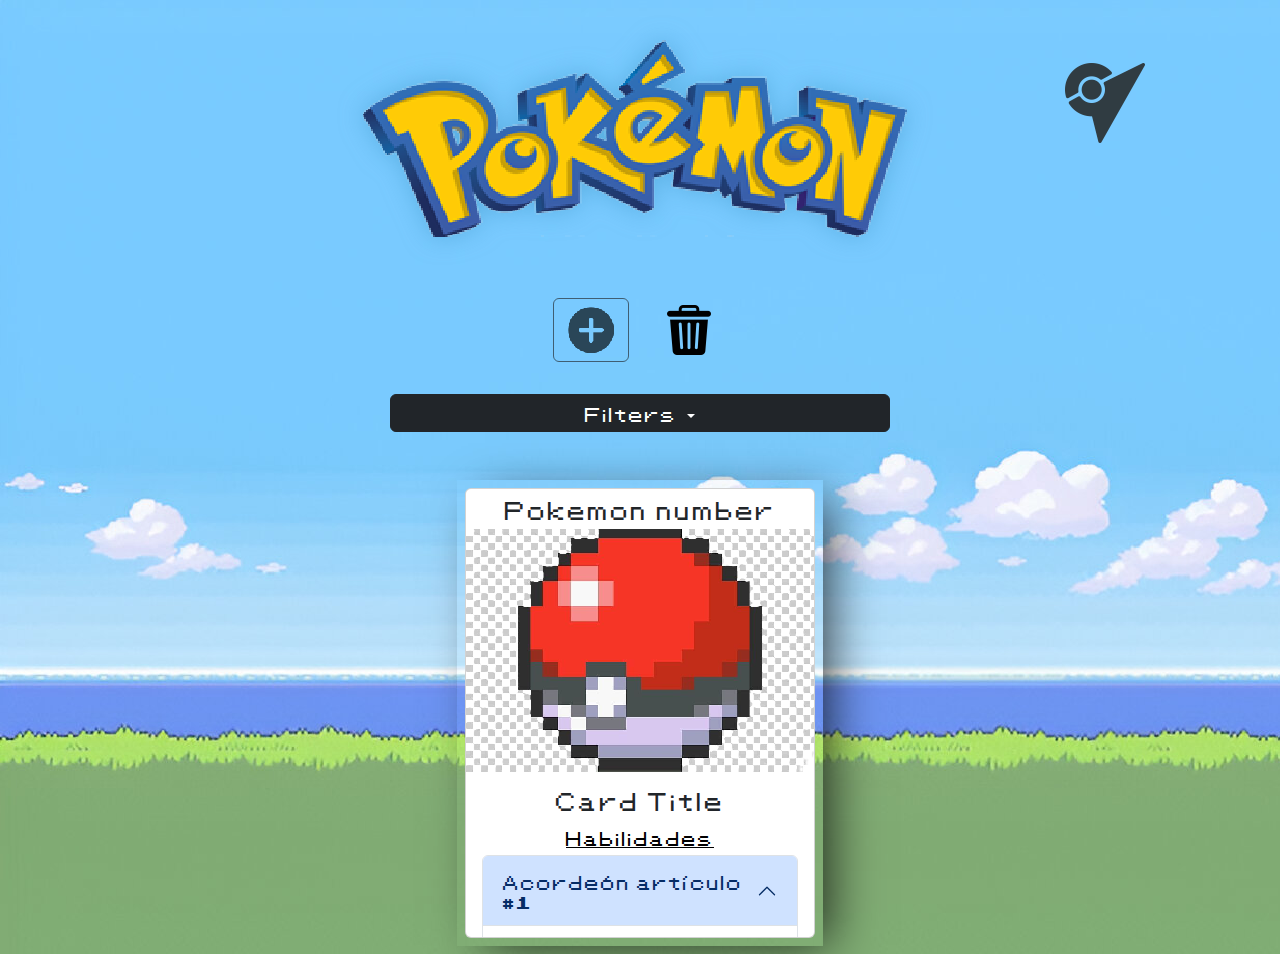
<file: index.html>
<!DOCTYPE html>
<html lang="en">

<head>
    <meta charset="UTF-8">
    <meta name="viewport" content="width=device-width, initial-scale=1.0">
    <title>POKEDEX</title>
    <link href="https://cdn.jsdelivr.net/npm/bootstrap@5.3.3/dist/css/bootstrap.min.css" rel="stylesheet"
        integrity="sha384-QWTKZyjpPEjISv5WaRU9OFeRpok6YctnYmDr5pNlyT2bRjXh0JMhjY6hW+ALEwIH" crossorigin="anonymous">
    <link rel="stylesheet" type="text/css" href="./css/pokemon.css">
    <script src="./js/PokeDeck.js"></script>
    <script src="./js/Utilities.js"></script>
    <script src="./js/PokeCart.js"></script>
    <link rel="stylesheet" href="https://cdn.jsdelivr.net/npm/bootstrap-icons@1.11.3/font/bootstrap-icons.css"
        integrity="sha384-tViUnnbYAV00FLIhhi3v/dWt3Jxw4gZQcNoSCxCIFNJVCx7/D55/wXsrNIRANwdD" crossorigin="anonymous">


</head>

<body>
    <div class="container">
        <header class="header mb-4">
            <div class="d-flex justify-content-between align-items-center position-relative ">
                <div class="botoncarrito position-absolute top-0 end-0 mt-0 me-4">
                    <button class=" btn m-3 botoncarrito " type=" button" data-bs-toggle="offcanvas"
                        data-bs-target="#offcanvasWithBothOptions" aria-controls="offcanvasWithBothOptions"><img
                            src="./images/poketeampeq.png"></button>
                </div>
                
            </div>
            <div class="offcanvas offcanvas-end" data-bs-scroll="true" tabindex="-1" id="offcanvasWithBothOptions"
                aria-labelledby="offcanvasWithBothOptionsLabel">
                <div class="offcanvas-header">
                    <div class="mayus teamcart d-inline-block">
                        <h5 class="offcanvas-title urteam" id="offcanvasWithBothOptionsLabel">Your Team</h5>
                    </div>
                    <button type="button" class="btn-close" data-bs-dismiss="offcanvas" aria-label="Close"></button>
                </div>
                <div class="offcanvas-body">
                    <div id="carrito"></div>
                </div>
            </div>
            <div class="text-center pb-4">
                <img src="./images/pokemonlogo2.png" class="img-fluid logo w-50">
            </div>

        </header>
        <main>
            <div class="contenido">
                <button class="addcard m-2 btn" onclick="Utilities.addCardButton()"><img src="./images/add.png" style="width:50px;"></button>
                <button class="addcard m-2 btn" onclick="PokeDeck.removeAllCards()"><img src="./images/delete.png" style="width:50px;"></button>
                <br>
                <div class="mx-auto mt-4">
                    <div class="btn-group 1875rem " role="group" >
                        <button type="button" class="btn btn-dark dropdown-toggle " data-bs-toggle="dropdown"
                            style="width:500px;" aria-expanded="false">
                            Filters
                        </button>
                        <ul class="dropdown-menu " style="width: 500px; justify-content:center ">
                            <!-- AQUI LOS FILTROS POR COLOR -->
                            <select id="colorSelector" style="width: 450px; text-align: center;" class="form-select m-1"
                                aria-label="Default select example" onchange="PokeDeck.findColors() 
                        if(value!=0){
                            document.getElementById(`typeSelector`).disabled=true
                        }else{
                            document.getElementById(`typeSelector`).disabled=false
                        }" style="width:450px;">
                                <option selected value="0">Choose a color</option>

                                <option value="1">Black</option>

                                <option value="2">Blue</option>

                                <option value="3">Brown</option>

                                <option value="4">Gray</option>

                                <option value="5">Green</option>

                                <option value="6">Pink</option>

                                <option value="7">Purple</option>

                                <option value="8">Red</option>

                                <option value="9">White</option>

                                <option value="10">Yellow</option>

                            </select>

                            <!-- AQUI LOS FILTROS POR TIPO -->
                            <select id="typeSelector" class="form-select m-1" style="width: 450px; text-align: center;"
                                aria-label="Default select example" onchange="PokeDeck.findType()
                        if(value!=0){
                            document.getElementById(`colorSelector`).disabled=true
                        }else{
                            document.getElementById(`colorSelector`).disabled=false
                        }" style="width:450px;">

                                <option selected value="0">Choose a type</option>

                                <option value="1">Normal</option>

                                <option value="2">Fighting</option>

                                <option value="3">Flying</option>

                                <option value="4">Poison</option>

                                <option value="5">Ground</option>

                                <option value="6">Rock</option>

                                <option value="7">Bug</option>

                                <option value="8">Ghost</option>

                                <option value="9">Steel</option>

                                <option value="10">Fire</option>

                                <option value="11">Water</option>

                                <option value="12">Grass</option>

                                <option value="13">Electric</option>

                                <option value="14">Psychic</option>

                                <option value="15">Ice</option>

                                <option value="16">Dragon</option>

                                <option value="17">Dark</option>

                                <option value="18">Fairy</option>

                                <option value="19">Stellar</option>


                            </select>
                        </ul>
                    </div>
                </div>
            </div>
            <div>


                <div class="deck">
                    <!--Aquí van las cartas-->


                </div>



            </div>
        </main>

        <script type="module">
            //Cargar carrito

            PokeCart.loadStorage()

            // querySelectorAll(selector CSS) --> devuelve un ARRAY de etiquetas
            await PokeDeck.addCard()





        </script>
        <script src="https://cdn.jsdelivr.net/npm/bootstrap@5.3.3/dist/js/bootstrap.bundle.min.js"
            integrity="sha384-YvpcrYf0tY3lHB60NNkmXc5s9fDVZLESaAA55NDzOxhy9GkcIdslK1eN7N6jIeHz"
            crossorigin="anonymous"></script>
</body>


</html>
</file>
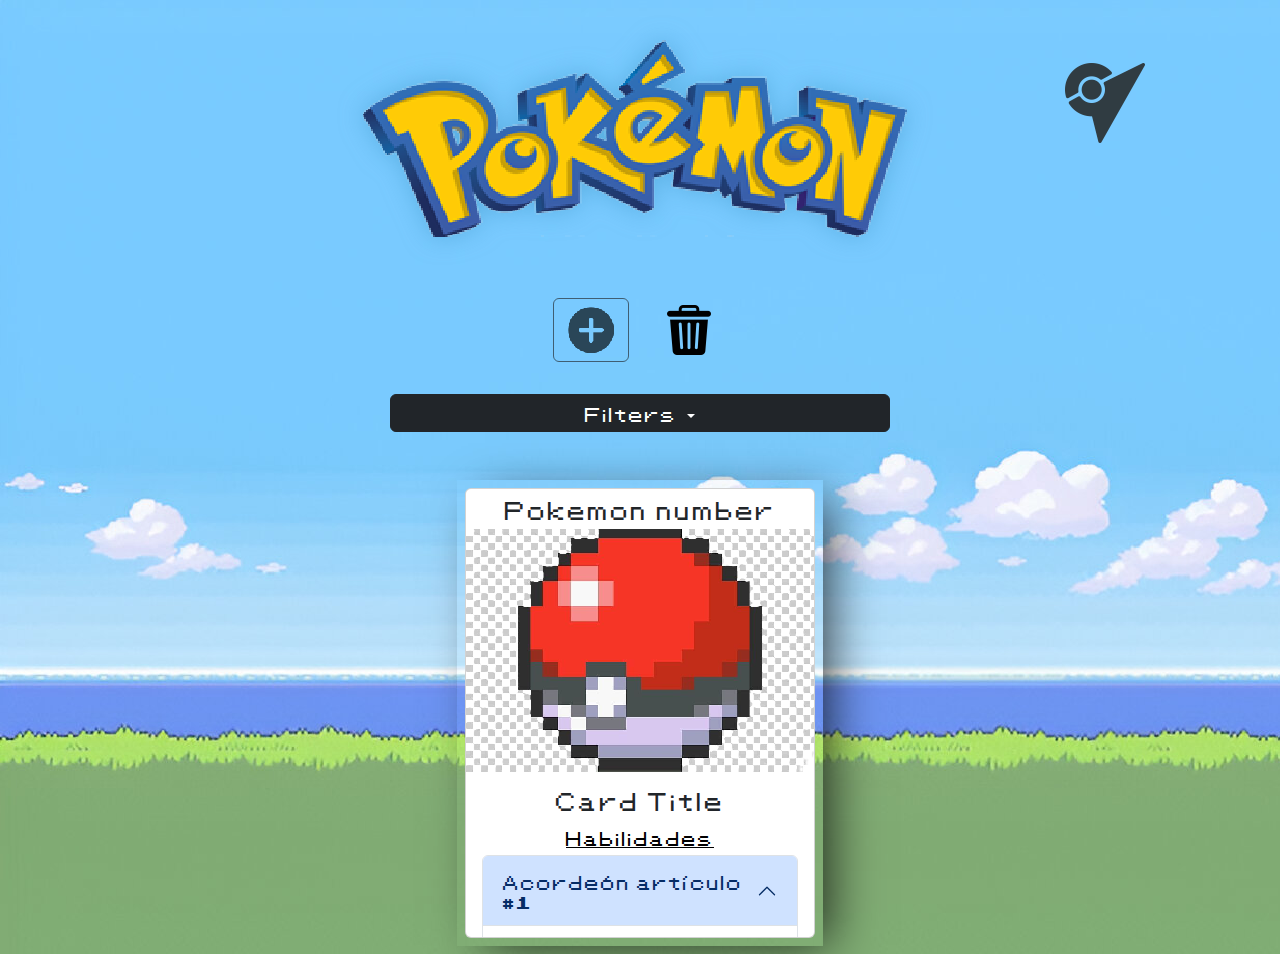
<file: pokecard2.html>
<!DOCTYPE html>
<html lang="en">

<head>
    <meta charset="UTF-8">
    <meta name="viewport" content="width=device-width, initial-scale=1.0">
    <title>POKEDEX</title>
    <link href="https://cdn.jsdelivr.net/npm/bootstrap@5.3.3/dist/css/bootstrap.min.css" rel="stylesheet"
        integrity="sha384-QWTKZyjpPEjISv5WaRU9OFeRpok6YctnYmDr5pNlyT2bRjXh0JMhjY6hW+ALEwIH" crossorigin="anonymous">
    <link rel="stylesheet" type="text/css" href="./css/pokemon.css">
    <script src="./js/PokeDeck.js"></script>
    <script src="./js/Utilities.js"></script>
    <script src="./js/PokeCart.js"></script>
    <link rel="stylesheet" href="https://cdn.jsdelivr.net/npm/bootstrap-icons@1.11.3/font/bootstrap-icons.css"
        integrity="sha384-tViUnnbYAV00FLIhhi3v/dWt3Jxw4gZQcNoSCxCIFNJVCx7/D55/wXsrNIRANwdD" crossorigin="anonymous">


</head>

<body>
    <div class="container">
        <header class="header mb-4">
            <div class="d-flex justify-content-between align-items-center position-relative ">
                <div class="botoncarrito position-absolute top-0 end-0 mt-0 me-4">
                    <button class=" btn m-3 botoncarrito " type=" button" data-bs-toggle="offcanvas"
                        data-bs-target="#offcanvasWithBothOptions" aria-controls="offcanvasWithBothOptions"><img
                            src="./images/poketeampeq.png"></button>
                </div>
                
            </div>
            <div class="offcanvas offcanvas-end" data-bs-scroll="true" tabindex="-1" id="offcanvasWithBothOptions"
                aria-labelledby="offcanvasWithBothOptionsLabel">
                <div class="offcanvas-header">
                    <div class="mayus teamcart d-inline-block">
                        <h5 class="offcanvas-title urteam" id="offcanvasWithBothOptionsLabel">Your Team</h5>
                    </div>
                    <button type="button" class="btn-close" data-bs-dismiss="offcanvas" aria-label="Close"></button>
                </div>
                <div class="offcanvas-body">
                    <div id="carrito"></div>
                </div>
            </div>
            <div class="text-center pb-4">
                <img src="./images/pokemonlogo2.png" class="img-fluid logo w-50">
            </div>

        </header>
        <main>
            <div class="contenido">
                <button class="addcard m-2 btn" onclick="Utilities.addCardButton()"><img src="./images/add.png" style="width:50px;"></button>
                <button class="addcard m-2 btn" onclick="PokeDeck.removeAllCards()"><img src="./images/delete.png" style="width:50px;"></button>
                <br>
                <div class="mx-auto mt-4">
                    <div class="btn-group 1875rem " role="group" >
                        <button type="button" class="btn btn-dark dropdown-toggle " data-bs-toggle="dropdown"
                            style="width:500px;" aria-expanded="false">
                            Filters
                        </button>
                        <ul class="dropdown-menu " style="width: 500px; justify-content:center ">
                            <!-- AQUI LOS FILTROS POR COLOR -->
                            <select id="colorSelector" style="width: 450px; text-align: center;" class="form-select m-1"
                                aria-label="Default select example" onchange="PokeDeck.findColors() 
                        if(value!=0){
                            document.getElementById(`typeSelector`).disabled=true
                        }else{
                            document.getElementById(`typeSelector`).disabled=false
                        }" style="width:450px;">
                                <option selected value="0">Choose a color</option>

                                <option value="1">Black</option>

                                <option value="2">Blue</option>

                                <option value="3">Brown</option>

                                <option value="4">Gray</option>

                                <option value="5">Green</option>

                                <option value="6">Pink</option>

                                <option value="7">Purple</option>

                                <option value="8">Red</option>

                                <option value="9">White</option>

                                <option value="10">Yellow</option>

                            </select>

                            <!-- AQUI LOS FILTROS POR TIPO -->
                            <select id="typeSelector" class="form-select m-1" style="width: 450px; text-align: center;"
                                aria-label="Default select example" onchange="PokeDeck.findType()
                        if(value!=0){
                            document.getElementById(`colorSelector`).disabled=true
                        }else{
                            document.getElementById(`colorSelector`).disabled=false
                        }" style="width:450px;">

                                <option selected value="0">Choose a type</option>

                                <option value="1">Normal</option>

                                <option value="2">Fighting</option>

                                <option value="3">Flying</option>

                                <option value="4">Poison</option>

                                <option value="5">Ground</option>

                                <option value="6">Rock</option>

                                <option value="7">Bug</option>

                                <option value="8">Ghost</option>

                                <option value="9">Steel</option>

                                <option value="10">Fire</option>

                                <option value="11">Water</option>

                                <option value="12">Grass</option>

                                <option value="13">Electric</option>

                                <option value="14">Psychic</option>

                                <option value="15">Ice</option>

                                <option value="16">Dragon</option>

                                <option value="17">Dark</option>

                                <option value="18">Fairy</option>

                                <option value="19">Stellar</option>


                            </select>
                        </ul>
                    </div>
                </div>
            </div>
            <div>


                <div class="deck">
                    <!--Aquí van las cartas-->


                </div>



            </div>
        </main>

        <script type="module">
            //Cargar carrito

            PokeCart.loadStorage()

            // querySelectorAll(selector CSS) --> devuelve un ARRAY de etiquetas
            await PokeDeck.addCard()





        </script>
        <script src="https://cdn.jsdelivr.net/npm/bootstrap@5.3.3/dist/js/bootstrap.bundle.min.js"
            integrity="sha384-YvpcrYf0tY3lHB60NNkmXc5s9fDVZLESaAA55NDzOxhy9GkcIdslK1eN7N6jIeHz"
            crossorigin="anonymous"></script>
</body>


</html>
</file>
<file: css/pokemon.css>
@font-face {
    font-family: 'PokemonFont';
    src: url('../font/Pokemon-Classic.woff2') format('woff2');
    font-weight: normal;
    font-style: normal;
}
body, 
button, 
input, 
select, 
textarea, 
.dropdown-menu, 
.offcanvas-title,
.card {
    font-family: "PokemonFont", monospace !important;
}
#container {
  display: grid;
  grid-template-columns: 2fr 1fr;
  gap: 20px;
  max-width: 1200px;
  margin: 0 auto;
  flex-grow: 1;

}
body{
    font-family: "PokemonFont",monospace;
}
.mayus {
    text-transform: uppercase;
}

.card img ,
.card h5{
    image-rendering: pixelated;
    text-transform: capitalize;
    
}


.header {
    height: 50px;
    padding-bottom: 50px;
    position: relative;
    margin-top: 40px;


}
.card {
    vertical-align: top;
    height: 450px;
    overflow: hidden;
    transition: height .5s;
    width: 350px !important;
    

}

.card:hover {
    height: auto;
}

.boxcard {
    width: fit-content;
    height: fit-content;
    -webkit-box-shadow: 17px 10px 48px -11px rgba(0, 0, 0, 0.75);
    -moz-box-shadow: 17px 10px 48px -11px rgba(0, 0, 0, 0.75);
    box-shadow: 17px 10px 48px -11px rgba(0, 0, 0, 0.75);
}


.contenido {
    margin-top: 200px;
}

.container {
    text-align: center;
    font-family: "PokemonFont",monospace;
}

body {
    background-image: url("../images/fondopokemon.jpg");
    image-rendering: pixelated;
    background-repeat: no-repeat;
    background-size: cover;
    background-attachment: scroll
}

.logo {
    image-rendering: pixelated;
    filter: drop-shadow(0 0 0.75rem #489fd19b);
}

.nombrecarrito {
    padding-top: 10px;
    align-content: center;
}

.borrarpkcart {
    align-content: center;
    margin-left: 100px;
}

.teamcart {
    padding-top: 10px;
    margin-left: 25%;
    align-items: center;
    align-content: center;
}

.urteam {
    text-align: left;
    font-family: Comic Sans MS;
    font-weight: bold;
    font-size: 30px;
    color: #FEC00E;
    text-shadow: -1px 0 #2E4595, 0 1px #2E4595, 1px 0 #2E4595, 0 -1px #2E4595, -2px 2px 0 #2E4595, 2px 2px 0 #414D68, 1px 1px #414D68, 2px 2px #414D68, 3px 3px #414D68, 4px 4px #414D68, 5px 5px #414D68;

}
</file>
